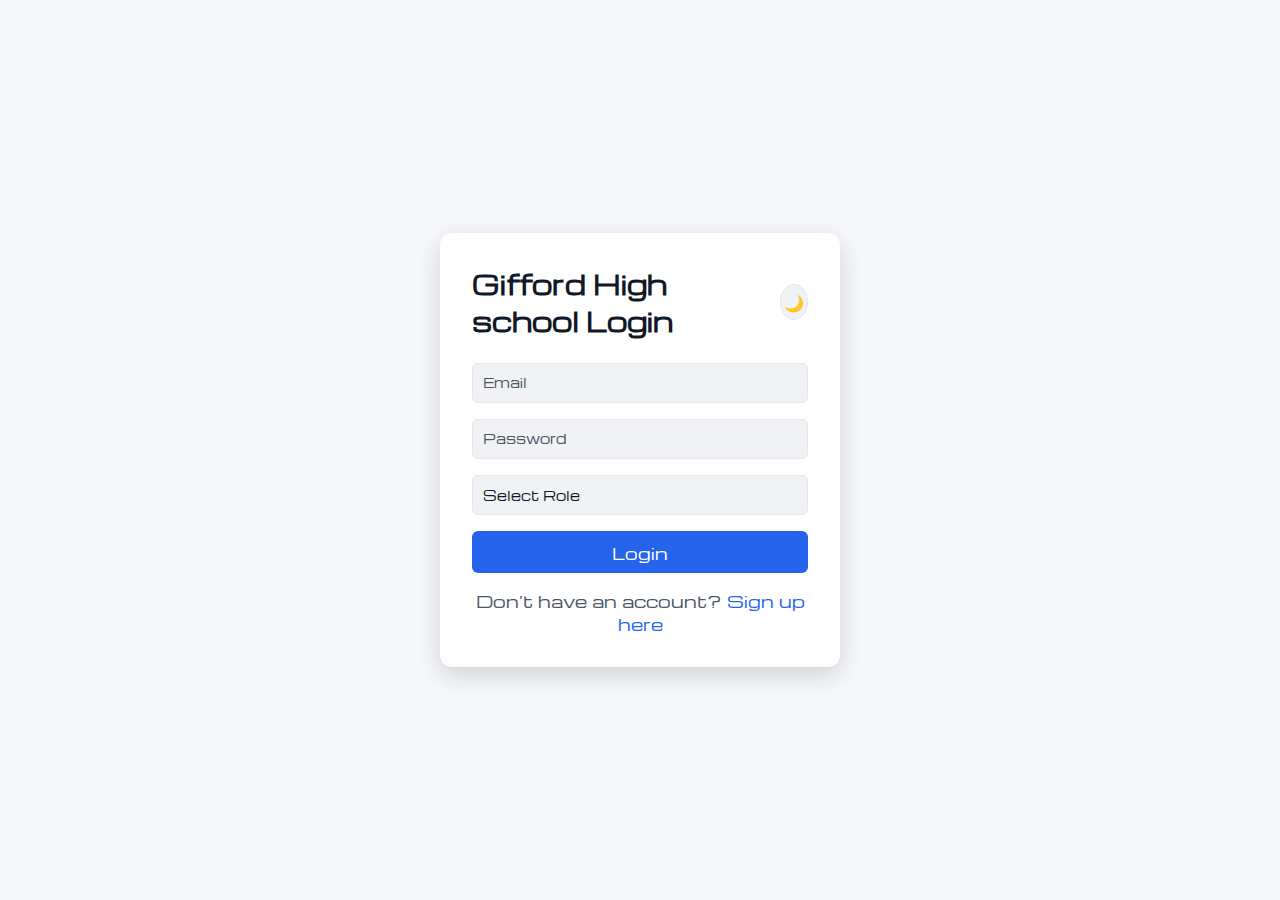
<file: index.html>
<!DOCTYPE html>
<html lang="en">
<head>
  <meta charset="UTF-8" />
  <meta name="viewport" content="width=device-width, initial-scale=1.0" />

  <title>Gifford High school Login</title>

  <!-- Favicon -->
  <link rel="icon" href="insyncEdportal.png" type="image/png" />

  <!-- Google Font -->
  <link href="https://fonts.googleapis.com/css2?family=Michroma&display=swap" rel="stylesheet">

  <!-- Login CSS (root folder) -->
  <link rel="stylesheet" href="loginStyles.css">
</head>

<body>

  <!-- PAGE WRAPPER (important for layout safety) -->
  <div class="login-page">

    <div class="login-container">

      <!-- HEADER -->
      <header class="login-header">
        <h1>Gifford High school Login</h1>
        <button id="themeBtn" type="button" aria-label="Toggle theme">🌙</button>
      </header>

      <!-- FORM -->
      <form id="loginForm" class="login-form">

        <input
          type="email"
          id="email"
          placeholder="Email"
          required
        />

        <input
          type="password"
          id="password"
          placeholder="Password"
          required
        />

        <select id="role" required>
          <option value="">Select Role</option>
          <option value="parent">Parent</option>
          <option value="teacher">Teacher</option>
          <option value="admin">Admin</option>
          <option value="principal">Principal</option>
        </select>

        <button type="submit" class="submit">Login</button>

        <p class="signup-link">
          Don’t have an account?
          <a href="signup.html">Sign up here</a>
        </p>

      </form>

    </div>

  </div>

  <!-- JS (js folder ONLY) -->
  <script src="js/login.js"></script>

</body>
</html>
</file>
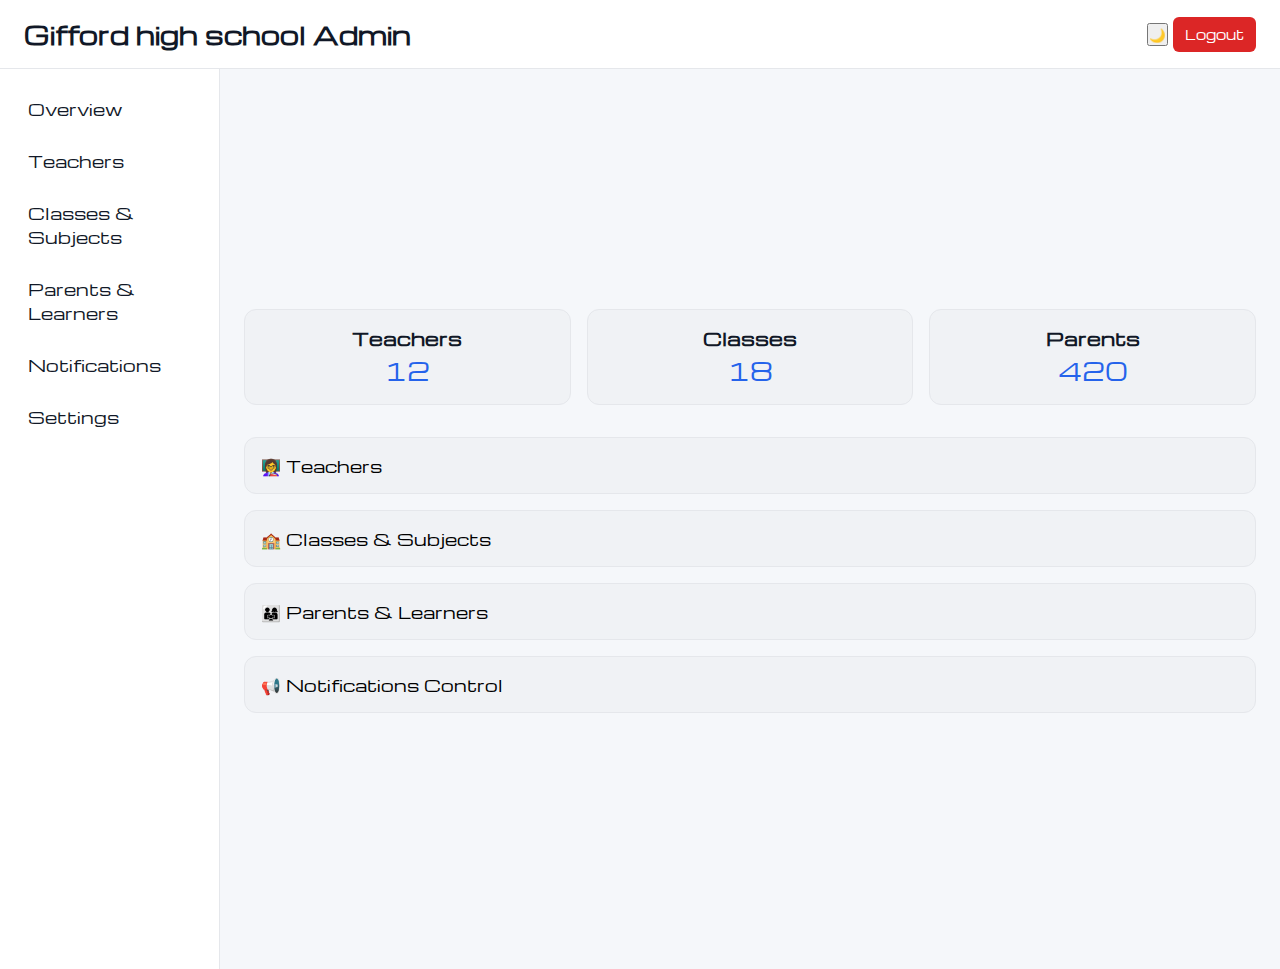
<file: admin.html>
<!DOCTYPE html>
<html lang="en">
<head>
  <meta charset="UTF-8" />
  <meta name="viewport" content="width=device-width, initial-scale=1.0"/>

  <title>Admin Dashboard</title>

  <!-- Favicon -->
  <link rel="icon" href="insyncEdportal.png" type="image/png">

  <!-- Google Font -->
  <link href="https://fonts.googleapis.com/css2?family=Michroma&display=swap" rel="stylesheet">

  <!-- CSS -->
  <link rel="stylesheet" href="adminStyles.css">
</head>
<body>

<!-- HEADER -->
<header class="header">
  <h1>Gifford high school Admin</h1>
  <div class="header-right">
    <button id="themeBtn">🌙</button>
    <button id="logoutBtn" class="logout">Logout</button>
  </div>
</header>

<!-- APP LAYOUT -->
<div class="app">

  <!-- SIDEBAR -->
  <nav class="nav">
    <a href="#">Overview</a>
    <a href="#">Teachers</a>
    <a href="#">Classes & Subjects</a>
    <a href="#">Parents & Learners</a>
    <a href="#">Notifications</a>
    <a href="#">Settings</a>
  </nav>

  <!-- MAIN CONTENT -->
  <main class="container">

    <!-- OVERVIEW METRICS -->
    <section class="card-grid">
      <div class="metric-card">
        <h3>Teachers</h3>
        <p>12</p>
      </div>
      <div class="metric-card">
        <h3>Classes</h3>
        <p>18</p>
      </div>
      <div class="metric-card">
        <h3>Parents</h3>
        <p>420</p>
      </div>
    </section>

    <!-- TEACHERS MANAGEMENT -->
    <section class="accordion">
      <button class="accordion-header">👩‍🏫 Teachers</button>
      <div class="accordion-body">
        <input type="text" placeholder="Teacher name">
        <input type="email" placeholder="Teacher email">
        <button class="submit">✔ Add Teacher</button>

        <hr>

        <button class="sub-accordion">Ms Ndlovu</button>
        <div class="sub-body">
          <select>
            <option>Assign Subject</option>
            <option>Maths</option>
            <option>English</option>
          </select>
          <select>
            <option>Assign Class</option>
            <option>Grade 5A</option>
            <option>Grade 6B</option>
          </select>
          <button class="submit">✔ Assign</button>
        </div>
      </div>
    </section>

    <!-- CLASSES MANAGEMENT -->
    <section class="accordion">
      <button class="accordion-header">🏫 Classes & Subjects</button>
      <div class="accordion-body">
        <input type="text" placeholder="Class name (e.g. Grade 5A)">
        <input type="text" placeholder="Subject">
        <button class="submit">✔ Create</button>
      </div>
    </section>

    <!-- PARENTS & LEARNERS -->
    <section class="accordion">
      <button class="accordion-header">👨‍👩‍👧 Parents & Learners</button>
      <div class="accordion-body">
        <input type="email" placeholder="Parent email">
        <input type="text" placeholder="Learner name">
        <select>
          <option>Assign Class</option>
          <option>Grade 5A</option>
        </select>
        <button class="submit">📧 Send Invite</button>
        <p class="hint">Temporary password will be emailed automatically.</p>
      </div>
    </section>

    <!-- NOTIFICATIONS -->
    <section class="accordion">
      <button class="accordion-header">📢 Notifications Control</button>
      <div class="accordion-body">
        <p>Admins can override or remove system-wide notifications.</p>
        <button class="danger">🗑 Clear Expired Notifications</button>
      </div>
    </section>

  </main>
</div>

<script src="js/admin.js"></script>
</body>
</html>
</file>
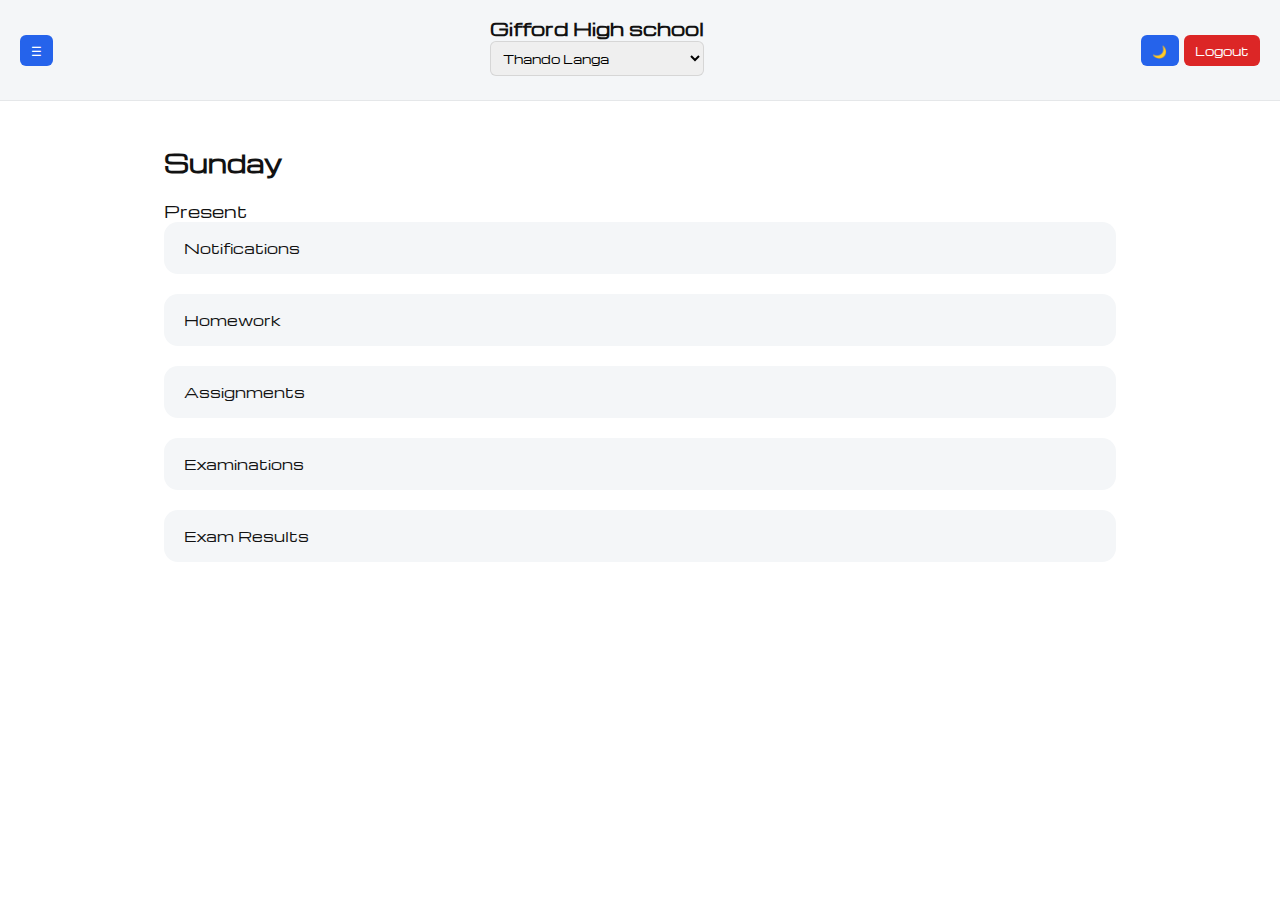
<file: parent.html>
<!DOCTYPE html>
<html lang="en">
<head>
  <meta charset="UTF-8" />
  <meta name="viewport" content="width=device-width, initial-scale=1.0" />

  <title>Gifford High school Parents Dashboard</title>

  <link rel="icon" href="insyncEdportal.png" type="image/x-icon">
  <link href="https://fonts.googleapis.com/css2?family=Michroma&display=swap" rel="stylesheet">
  <link rel="stylesheet" href="styles.css">
</head>
<body>

<!-- HEADER -->
<header class="header">
  <button id="menuBtn" class="hamburger">☰</button>

  <div class="header-info">
    <h1>Gifford High school</h1>
    <select>
      <option>Thando Langa</option>
      <option>Sipho Langa</option>
    </select>
  </div>

  <div class="header-actions">
    <button id="themeBtn" class="theme-toggle">🌙</button>
    <button id="logoutBtn" class="logout">Logout</button>
  </div>
</header>

<!-- APP LAYOUT -->
<div class="app">



  <!-- MAIN CONTENT -->
  <main class="container">

    <section class="status-card">
      <h2 id="dayOfWeek"></h2>
      <span class="present">Present</span>
    </section>

    <section class="accordion">
      <button class="accordion-header">Notifications</button>
      <div class="accordion-body">
        <ul>
          <li>School closes at 12:00 Friday</li>
          <li>Excursion next week</li>
        </ul>
      </div>
    </section>

    <section class="accordion">
      <button class="accordion-header">Homework</button>
      <div class="accordion-body">
        <p>Maths – Mr Dlamini</p>
      </div>
    </section>

    <section class="accordion">
      <button class="accordion-header">Assignments</button>
      <div class="accordion-body">
        <div class="assignment pending">English – Pending</div>
        <div class="assignment done">Maths – Done</div>
      </div>
    </section>

    <section class="accordion">
      <button class="accordion-header">Examinations</button>
      <div class="accordion-body">
        <p>Natural Science – 20 March</p>
      </div>
    </section>

    <section class="accordion">
      <button class="accordion-header">Exam Results</button>
      <div class="accordion-body">
        <p>Maths – 78%</p>
      </div>
    </section>

  </main>
</div>

<script src="js/parent.js"></script>
</body>
</html>
</file>
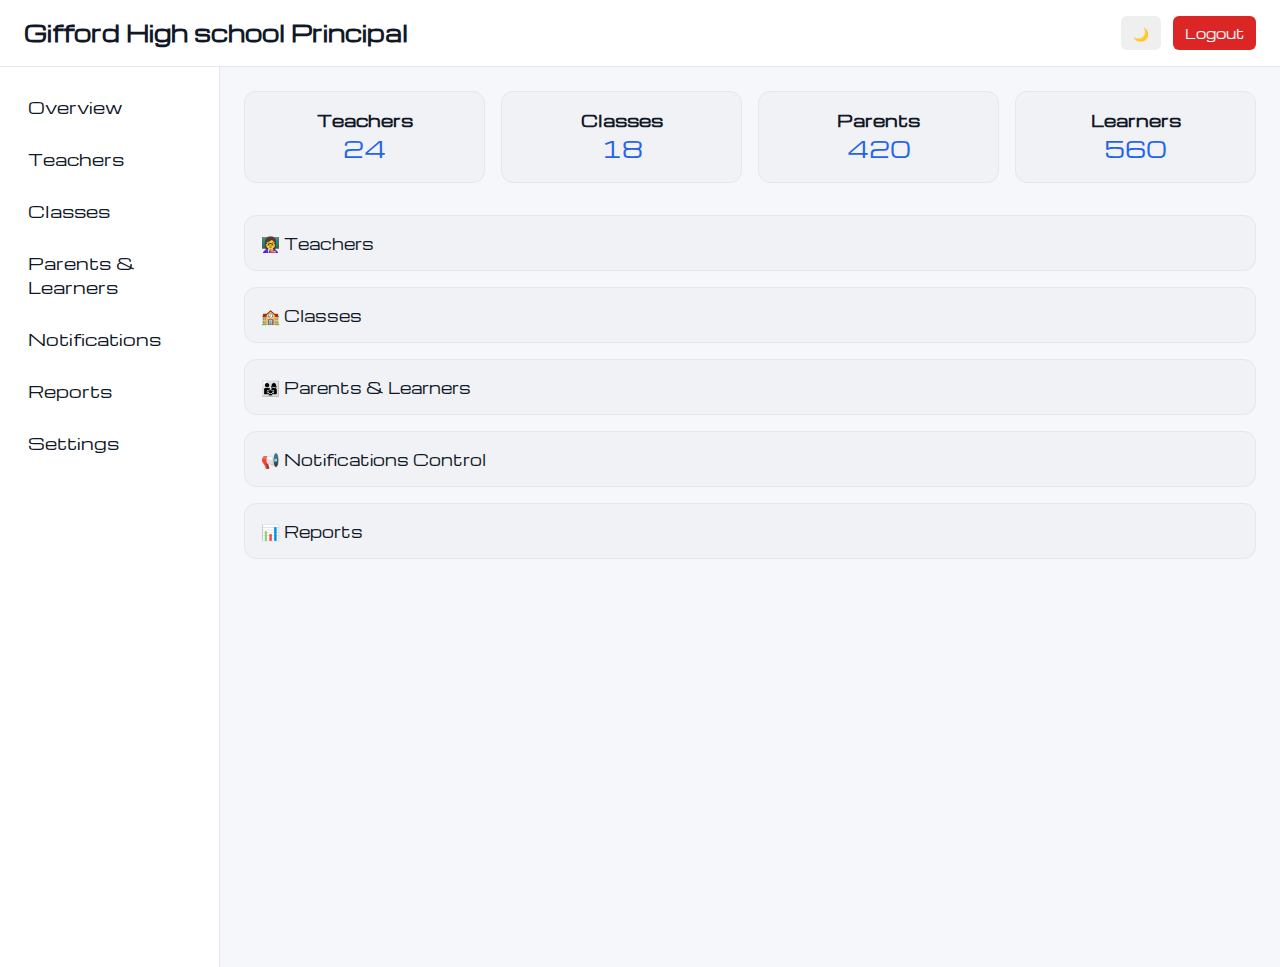
<file: principal.html>
<!DOCTYPE html>
<html lang="en">
<head>
  <meta charset="UTF-8" />
  <meta name="viewport" content="width=device-width, initial-scale=1.0" />

  <title>Gifford High school Principal Dashboard</title>

  <!-- Favicon -->
  <link rel="icon" href="insyncEdportal.png" type="image/png" />
  <link rel="shortcut icon" href="insyncEdportal.png" type="image/png" />

  <!-- Google Font -->
  <link href="https://fonts.googleapis.com/css2?family=Michroma&display=swap" rel="stylesheet" />

  <!-- CSS -->
  <link rel="stylesheet" href="principalStyles.css" />
</head>
<body>

<!-- HEADER -->
<header class="header">
  <h1>Gifford High school Principal</h1>

  <div class="header-right">
    <button id="themeBtn" class="theme-toggle">🌙</button>
    <button id="logoutBtn" class="logout">Logout</button>
  </div>
</header>

<!-- APP LAYOUT -->
<div class="app">

  <!-- SIDEBAR / NAV -->
  <nav class="nav">
    <a href="#">Overview</a>
    <a href="#">Teachers</a>
    <a href="#">Classes</a>
    <a href="#">Parents & Learners</a>
    <a href="#">Notifications</a>
    <a href="#">Reports</a>
    <a href="#">Settings</a>
  </nav>

  <!-- MAIN CONTENT -->
  <main class="container">

    <!-- METRIC CARDS -->
    <section class="card-grid">
      <div class="metric-card">
        <h3>Teachers</h3>
        <p>24</p>
      </div>
      <div class="metric-card">
        <h3>Classes</h3>
        <p>18</p>
      </div>
      <div class="metric-card">
        <h3>Parents</h3>
        <p>420</p>
      </div>
      <div class="metric-card">
        <h3>Learners</h3>
        <p>560</p>
      </div>
    </section>

    <!-- TEACHERS SECTION -->
    <section class="accordion">
      <button class="accordion-header">👩‍🏫 Teachers</button>
      <div class="accordion-body">
        <input type="text" placeholder="Teacher name" />
        <input type="email" placeholder="Teacher email" />
        <button class="submit">✔ Add Teacher</button>

        <hr />

        <button class="sub-accordion">Ms Ndlovu</button>
        <div class="sub-body">
          <select>
            <option>Assign Subject</option>
            <option>Maths</option>
            <option>English</option>
          </select>
          <select>
            <option>Assign Class</option>
            <option>Grade 5A</option>
            <option>Grade 6B</option>
          </select>
          <button class="submit">✔ Assign</button>
        </div>
      </div>
    </section>

    <!-- CLASSES SECTION -->
    <section class="accordion">
      <button class="accordion-header">🏫 Classes</button>
      <div class="accordion-body">
        <input type="text" placeholder="Class name (e.g. Grade 5A)" />
        <input type="text" placeholder="Subjects" />
        <button class="submit">✔ Create</button>
      </div>
    </section>

    <!-- PARENTS & LEARNERS SECTION -->
    <section class="accordion">
      <button class="accordion-header">👨‍👩‍👧 Parents & Learners</button>
      <div class="accordion-body">
        <input type="email" placeholder="Parent email" />
        <input type="text" placeholder="Learner name" />
        <select>
          <option>Assign Class</option>
          <option>Grade 5A</option>
          <option>Grade 6B</option>
        </select>
        <button class="submit">📧 Send Invite</button>
        <p class="hint">Temporary password will be emailed automatically.</p>
      </div>
    </section>

    <!-- NOTIFICATIONS -->
    <section class="accordion">
      <button class="accordion-header">📢 Notifications Control</button>
      <div class="accordion-body">
        <p>Principals can manage school-wide notifications.</p>
        <button class="danger">🗑 Clear Expired Notifications</button>
      </div>
    </section>

    <!-- REPORTS -->
    <section class="accordion">
      <button class="accordion-header">📊 Reports</button>
      <div class="accordion-body">
        <p>View attendance, academic performance, and learner analytics.</p>
      </div>
    </section>

  </main>
</div>

<script src="js/principal.js"></script>
</body>
</html>
</file>
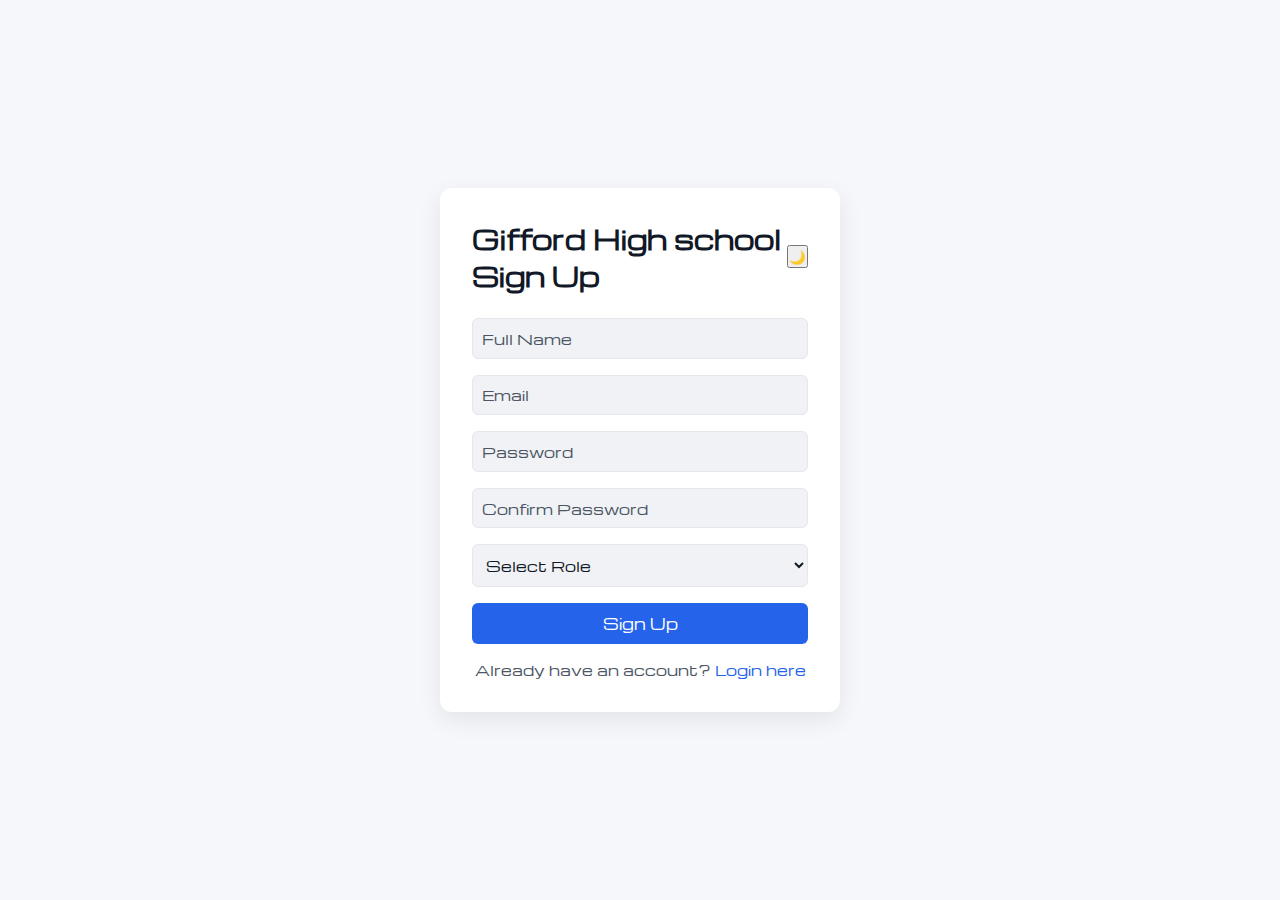
<file: signup.html>
<!DOCTYPE html>
<html lang="en">
<head>
  <meta charset="UTF-8" />
  <meta name="viewport" content="width=device-width, initial-scale=1.0" />

  <title>Insync Sign Up</title>

  <!-- Favicon -->
  <link rel="icon" href="insyncEdportal.png" type="image/png" />

  <!-- Google Font -->
  <link href="https://fonts.googleapis.com/css2?family=Michroma&display=swap" rel="stylesheet">

  <!-- Signup CSS (ROOT folder, not js) -->
  <link rel="stylesheet" href="signupStyles.css">
</head>

<body>

  <!-- PAGE WRAPPER -->
  <div class="signup-page">

    <div class="signup-container">

      <!-- HEADER -->
      <header class="signup-header">
        <h1>Gifford High school Sign Up</h1>
        <button id="themeBtn" type="button" aria-label="Toggle theme">🌙</button>
      </header>

      <!-- FORM -->
      <form id="signupForm" class="signup-form">

        <input
          type="text"
          id="fullName"
          placeholder="Full Name"
          required
        >

        <input
          type="email"
          id="email"
          placeholder="Email"
          required
        >

        <input
          type="password"
          id="password"
          placeholder="Password"
          required
        >

        <input
          type="password"
          id="confirmPassword"
          placeholder="Confirm Password"
          required
        >

        <select id="role" required>
          <option value="">Select Role</option>
          <option value="parent">Parent</option>
          <option value="teacher">Teacher</option>
          <option value="admin">Admin</option>
          <option value="principal">Principal</option>
        </select>

        <button type="submit" class="submit">Sign Up</button>

        <p class="login-link">
          Already have an account?
          <a href="index.html">Login here</a>
        </p>

      </form>

    </div>

  </div>

  <!-- JS (js folder ONLY) -->
  <script src="js/signup.js"></script>

</body>
</html>
</file>
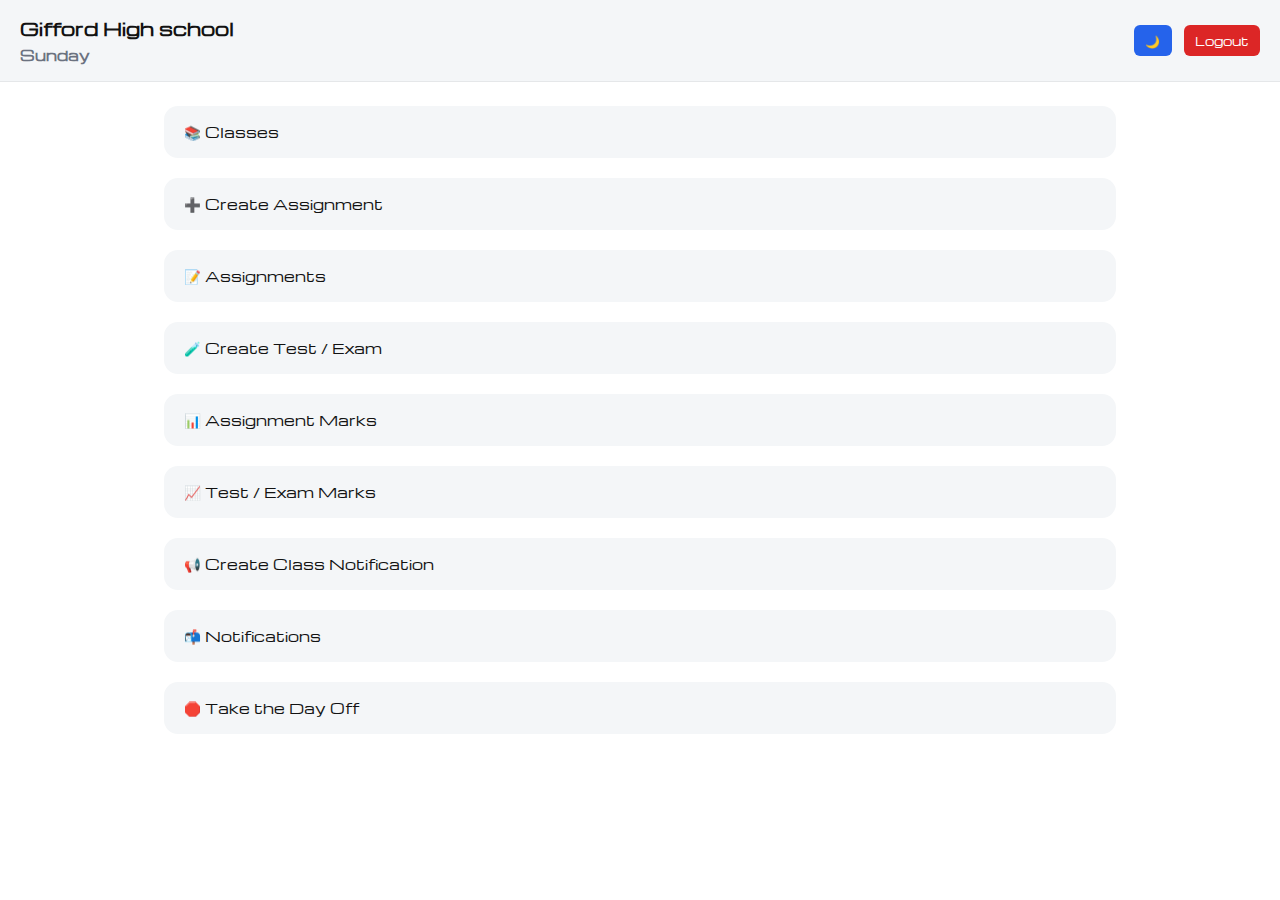
<file: teacher.html>
<!DOCTYPE html>
<html lang="en">
<head>
  <meta charset="UTF-8" />
  <meta name="viewport" content="width=device-width, initial-scale=1.0"/>

  <title>Gifford High school Teacher Dashboard</title>

  <!-- Favicon -->
  <link rel="icon" href="insyncEdportal.png" type="image/x-icon">

  <!-- Fonts -->
  <link href="https://fonts.googleapis.com/css2?family=Michroma&display=swap" rel="stylesheet">

  <!-- Main CSS (root folder) -->
  <link rel="stylesheet" href="styles.css">
</head>

<body>

  <!-- HEADER -->
  <header class="header">
    <div class="header-left">
      <h1>Gifford High school</h1>
      <h2 id="dayOfWeek"></h2>
    </div>

    <div class="header-right">
      <button id="themeBtn">🌙</button>
      <button id="logoutBtn" class="logout">Logout</button>
    </div>
  </header>

  <!-- MAIN CONTENT -->
  <main class="container">

    <!-- 1. CLASSES -->
    <section class="accordion">
      <button class="accordion-header">📚 Classes</button>
      <div class="accordion-body">

        <button class="sub-accordion">Maths – Grade 5</button>
        <div class="sub-body">
          <div class="register">
            <span>Thando Langa</span>
            <button class="present">Present</button>
            <button class="absent">Absent</button>
          </div>

          <div class="homework">
            <p>Homework given?</p>
            <button>Yes</button>
            <button>No</button>
          </div>
        </div>

      </div>
    </section>

    <!-- 2. CREATE ASSIGNMENT -->
    <section class="accordion">
      <button class="accordion-header">➕ Create Assignment</button>
      <div class="accordion-body">
        <select>
          <option>Select Subject / Class</option>
          <option>Maths – Grade 5</option>
        </select>

        <input type="text" placeholder="Short description">
        <input type="date">
        <button class="submit">✔ Create</button>
      </div>
    </section>

    <!-- 3. ASSIGNMENTS -->
    <section class="accordion">
      <button class="accordion-header">📝 Assignments</button>
      <div class="accordion-body">

        <button class="sub-accordion">Maths Homework 1</button>
        <div class="sub-body">
          <div class="register">
            <span>Thando Langa</span>
            <button>Done</button>
            <button>Pending</button>
            <button>Redo</button>
          </div>
        </div>

      </div>
    </section>

    <!-- 4. CREATE TEST / EXAM -->
    <section class="accordion">
      <button class="accordion-header">🧪 Create Test / Exam</button>
      <div class="accordion-body">
        <select>
          <option>Select Subject / Class</option>
        </select>
        <input type="text" placeholder="Short description">
        <input type="date">
        <button class="submit">✔ Create</button>
      </div>
    </section>

    <!-- 5. ASSIGNMENT MARKS -->
    <section class="accordion">
      <button class="accordion-header">📊 Assignment Marks</button>
      <div class="accordion-body">

        <button class="sub-accordion">Maths Homework 1</button>
        <div class="sub-body">
          <div class="register">
            <span>Thando Langa</span>
            <input type="number" placeholder="%">
            <button>✔</button>
            <button>✖</button>
          </div>
        </div>

      </div>
    </section>

    <!-- 6. TEST / EXAM MARKS -->
    <section class="accordion">
      <button class="accordion-header">📈 Test / Exam Marks</button>
      <div class="accordion-body">

        <button class="sub-accordion">Maths Test 1</button>
        <div class="sub-body">
          <div class="register">
            <span>Thando Langa</span>
            <input type="number" placeholder="%">
            <button>✔</button>
            <button>✖</button>
          </div>
        </div>

      </div>
    </section>

    <!-- 7. CREATE CLASS NOTIFICATION -->
    <section class="accordion">
      <button class="accordion-header">📢 Create Class Notification</button>
      <div class="accordion-body">
        <select>
          <option>Select Class</option>
        </select>
        <textarea placeholder="Short message"></textarea>
        <button class="submit">✔ Send</button>
      </div>
    </section>

    <!-- 8. MANAGE NOTIFICATIONS -->
    <section class="accordion">
      <button class="accordion-header">📬 Notifications</button>
      <div class="accordion-body">

        <button class="sub-accordion">Grade 5 – Homework Reminder</button>
        <div class="sub-body">
          <textarea>Please ensure homework is completed by tomorrow.</textarea>
          <div class="action-row">
            <button class="submit">✔ Save</button>
            <button class="danger">🗑 Delete</button>
          </div>
        </div>

        <button class="sub-accordion">Grade 6 – Test Announcement</button>
        <div class="sub-body">
          <textarea>Maths test scheduled for Friday.</textarea>
          <div class="action-row">
            <button class="submit">✔ Save</button>
            <button class="danger">🗑 Delete</button>
          </div>
        </div>

      </div>
    </section>

    <!-- 9. TAKE DAY OFF -->
    <section class="accordion">
      <button class="accordion-header">🛑 Take the Day Off</button>
      <div class="accordion-body">
        <select>
          <option>Delegate to Teacher</option>
          <option>Ms Ndlovu</option>
        </select>

        <textarea placeholder="Custom message (optional)"></textarea>
        <button class="submit">✔ Confirm</button>
      </div>
    </section>

  </main>

  <!-- JavaScript (js folder ONLY) -->
  <script src="js/teacher.js"></script>

</body>
</html>
</file>
<file: loginStyles.css>
:root {
  --bg: #f5f7fa;
  --surface: #ffffff;
  --card: #f0f2f5;
  --text-primary: #111827;
  --text-secondary: #4b5563;
  --accent: #2563eb;
  --border: #e5e7eb;
}

body.dark {
  --bg: #0b0f14;
  --surface: #121826;
  --card: #1a2234;
  --text-primary: #f9fafb;
  --text-secondary: #9ca3af;
  --accent: #60a5fa;
  --border: #2b3448;
}

* {
  box-sizing: border-box;
  font-family: 'Michroma', sans-serif;
  margin: 0;
  padding: 0;
}

body {
  background: var(--bg);
  color: var(--text-primary);
  display: flex;
  justify-content: center;
  align-items: center;
  min-height: 100vh;
}

/* Container */
.login-container {
  background: var(--surface);
  padding: 2rem;
  border-radius: 12px;
  width: 100%;
  max-width: 400px;
  box-shadow: 0 8px 24px rgba(0,0,0,0.15);
}

/* Header */
.login-header {
  display: flex;
  justify-content: space-between;
  align-items: center;
  margin-bottom: 1.5rem;
}

.login-header h1 {
  font-size: 1.6rem;
}

/* Theme Button */
#themeBtn {
  background: var(--card);
  border: 1px solid var(--border);
  border-radius: 50%;
  width: 36px;
  height: 36px;
  cursor: pointer;
  font-size: 1rem;
}

/* Form Fields */
.login-form input,
.login-form select {
  width: 100%;
  padding: 0.6rem;
  margin-bottom: 1rem;
  border-radius: 6px;
  border: 1px solid var(--border);
  background: var(--card);
  color: var(--text-primary);
}

/* Remove ugly select defaults */
.login-form select {
  appearance: none;
}

/* Placeholders */
.login-form input::placeholder {
  color: var(--text-secondary);
}

/* Focus State */
.login-form input:focus,
.login-form select:focus {
  outline: none;
  border-color: var(--accent);
  box-shadow: 0 0 0 2px rgba(37, 99, 235, 0.2);
}

/* Submit Button */
button.submit {
  width: 100%;
  padding: 0.6rem;
  border: none;
  border-radius: 6px;
  background: var(--accent);
  color: #fff;
  font-size: 1rem;
  cursor: pointer;
  transition: opacity 0.2s, transform 0.1s;
}

button.submit:hover {
  opacity: 0.9;
}

button.submit:active {
  transform: scale(0.98);
}

/* Links */
.signup-link {
  text-align: center;
  margin-top: 1rem;
  color: var(--text-secondary);
}

.signup-link a {
  color: var(--accent);
  text-decoration: none;
}
</file>
<file: adminStyles.css>
/* ========================================
   DESIGN TOKENS
======================================== */
:root {
  --bg: #f5f7fa;
  --surface: #ffffff;
  --card: #f0f2f5;
  --text-primary: #111827;
  --text-secondary: #4b5563;
  --accent: #2563eb;
  --border: #e5e7eb;
}

body.dark {
  --bg: #0b0f14;
  --surface: #121826;
  --card: #1a2234;
  --text-primary: #f9fafb;
  --text-secondary: #9ca3af;
  --accent: #60a5fa;
  --border: #2b3448;
}

/* ========================================
   GLOBAL RESET
======================================== */
* {
  box-sizing: border-box;
  margin: 0;
  padding: 0;
  font-family: 'Michroma', sans-serif;
}

body {
  background: var(--bg);
  color: var(--text-primary);
  line-height: 1.5;
}

a {
  color: var(--text-primary);
  text-decoration: none;
}

/* ========================================
   ACCESSIBILITY (FOCUS STATES)
======================================== */
input:focus,
select:focus,
textarea:focus,
button:focus {
  outline: none;
  border-color: var(--accent);
  box-shadow: 0 0 0 2px rgba(96, 165, 250, 0.3);
}

/* ========================================
   HEADER
======================================== */
.header {
  display: flex;
  justify-content: space-between;
  align-items: center;
  padding: 1rem 1.5rem;
  background: var(--surface);
  border-bottom: 1px solid var(--border);
}

.header h1 {
  font-size: 1.5rem;
}

/* ========================================
   APP LAYOUT
======================================== */
.app {
  display: flex;
  min-height: 100vh;
}

/* SIDEBAR */
.nav {
  width: 220px;
  background: var(--surface);
  padding: 1rem;
  border-right: 1px solid var(--border);
}

.nav a {
  display: block;
  padding: 0.75rem;
  margin-bottom: 0.25rem;
  border-radius: 6px;
  transition: background 0.2s;
}

.nav a:hover {
  background: var(--card);
}

/* MAIN CONTENT */
.container {
  flex: 1;
  padding: 1.5rem;
  max-width: 1200px;
  margin: auto;
}

/* ========================================
   CARDS & METRICS
======================================== */
.card-grid {
  display: grid;
  grid-template-columns: repeat(auto-fit, minmax(180px, 1fr));
  gap: 1rem;
  margin-bottom: 2rem;
}

.metric-card {
  background: var(--card);
  padding: 1rem;
  border-radius: 12px;
  text-align: center;
  border: 1px solid var(--border);
}

.metric-card h3 {
  font-size: 1.1rem;
}

.metric-card p {
  font-size: 1.5rem;
  color: var(--accent);
}

/* ========================================
   ACCORDIONS
======================================== */
.accordion {
  background: var(--card);
  border-radius: 12px;
  margin-bottom: 1rem;
  border: 1px solid var(--border);
}

.accordion-header {
  width: 100%;
  padding: 1rem;
  background: none;
  border: none;
  text-align: left;
  cursor: pointer;
  font-size: 1rem;
  transition: background 0.2s;
}

.accordion-header:hover {
  background: var(--surface);
}

.accordion.open .accordion-header {
  background: var(--surface);
}

.accordion-body {
  display: none;
  padding: 1rem;
  color: var(--text-secondary);
}

/* SUB-ACCORDIONS */
.sub-accordion {
  width: 100%;
  padding: 0.75rem;
  margin-top: 0.5rem;
  background: var(--surface);
  border-radius: 6px;
  border: 1px solid var(--border);
  cursor: pointer;
  transition: background 0.2s;
}

.sub-accordion:hover {
  background: var(--card);
}

.sub-body {
  display: none;
  padding: 0.75rem 1rem;
}

/* ========================================
   FORM ELEMENTS
======================================== */
input,
select,
textarea {
  width: 100%;
  padding: 0.5rem;
  margin-bottom: 0.5rem;
  border-radius: 6px;
  border: 1px solid var(--border);
  background: var(--surface);
  color: var(--text-primary);
}

textarea {
  min-height: 70px;
}

input::placeholder,
textarea::placeholder {
  color: var(--text-secondary);
}

/* ========================================
   BUTTONS
======================================== */
button {
  cursor: pointer;
  font-family: 'Michroma', sans-serif;
}

button.submit {
  background: var(--accent);
  color: #fff;
  border: none;
  padding: 0.5rem 0.75rem;
  border-radius: 6px;
  transition: opacity 0.2s;
}

button.submit:hover {
  opacity: 0.85;
}

button.danger,
button.logout {
  background: #dc2626;
  color: #fff;
  border: none;
  padding: 0.5rem 0.75rem;
  border-radius: 6px;
  transition: opacity 0.2s;
}

button.danger:hover,
button.logout:hover {
  opacity: 0.85;
}

/* ACTION ROWS */
.action-row {
  display: flex;
  gap: 0.75rem;
  flex-wrap: wrap;
  margin-top: 0.5rem;
}

/* ========================================
   TEXT HIERARCHY
======================================== */
h1, h2, h3 {
  color: var(--text-primary);
}

p, span, small, li {
  color: var(--text-secondary);
}

.hint {
  font-size: 0.75rem;
  opacity: 0.7;
}

/* ========================================
   REGISTERS / INPUT GROUPS
======================================== */
.register {
  display: flex;
  flex-wrap: wrap;
  gap: 0.5rem;
  align-items: center;
  margin-bottom: 0.5rem;
}

.register input {
  width: 60px;
  padding: 0.25rem 0.5rem;
}

/* ========================================
   STATUS TAGS
======================================== */
.present { color: #16a34a; }
.absent  { color: #dc2626; }

.pending,
.done,
.redo {
  padding: 0.25rem 0.5rem;
  border-radius: 6px;
  font-size: 0.8rem;
  color: #111;
}

.pending { background: #ffefc2; }
.done    { background: #c2ffd3; }
.redo    { background: #ffc2c2; }

/* ========================================
   RESPONSIVE
======================================== */
@media (max-width: 900px) {
  .app {
    flex-direction: column;
  }

  .nav {
    width: 100%;
    border-right: none;
    border-bottom: 1px solid var(--border);
  }

  .container {
    padding: 1rem;
  }
}
</file>
<file: styles.css>
/* ========================================
   THEME VARIABLES
======================================== */

:root {
  --bg: #ffffff;
  --card: #f4f6f8;
  --text: #121212;
  --muted: #6b7280;
  --accent: #2563eb;
  --danger: #dc2626;
  --success: #22c55e;
}

body.dark {
  --bg: #0e0e11;
  --card: #1a1b1f;
  --text: #eaeaf0;
  --muted: #9a9aa3;
  --accent: #4da3ff;
}

/* ========================================
   GLOBAL RESET
======================================== */

* {
  box-sizing: border-box;
  font-family: 'Michroma', sans-serif;
}

body {
  margin: 0;
  background: var(--bg);
  color: var(--text);
}

/* ========================================
   HEADER
======================================== */

.header {
  display: flex;
  justify-content: space-between;
  align-items: center;
  padding: 1rem 1.25rem;
  background: var(--card);
  border-bottom: 1px solid rgba(0, 0, 0, 0.06);
}

.header h1 {
  margin: 0;
  font-size: 1.1rem;
}

.header h2 {
  margin: 0.25rem 0 0;
  font-size: 0.85rem;
  color: var(--muted);
}

.header-right {
  display: flex;
  gap: 0.75rem;
}

/* ========================================
   BUTTONS
======================================== */

button {
  cursor: pointer;
  border-radius: 6px;
  border: none;
  padding: 0.45rem 0.7rem;
  background: var(--accent);
  color: white;
  font-size: 0.75rem;
}

button:hover {
  opacity: 0.9;
}

button.logout,
button.danger {
  background: var(--danger);
}

button.present {
  background: var(--success);
}

button.absent {
  background: var(--danger);
}

button.submit {
  background: var(--accent);
}

/* ========================================
   MAIN CONTAINER
======================================== */

.container {
  max-width: 1000px;
  margin: auto;
  padding: 1.5rem;
}

/* ========================================
   ACCORDION
======================================== */

.accordion {
  background: var(--card);
  border-radius: 14px;
  margin-bottom: 1.25rem;
  overflow: hidden;
}

.accordion-header {
  width: 100%;
  padding: 1rem 1.25rem;
  background: none;
  border: none;
  text-align: left;
  font-size: 0.85rem;
  color: var(--text);
}

.accordion-body {
  display: none;
  padding: 1rem 1.25rem;
}

/* ========================================
   SUB ACCORDION
======================================== */

.sub-accordion {
  width: 100%;
  margin-top: 0.5rem;
  padding: 0.75rem;
  background: rgba(0, 0, 0, 0.04);
  border-radius: 8px;
  color: var(--text);
}

.sub-body {
  display: none;
  padding: 0.75rem;
}

/* ========================================
   REGISTER / ROWS
======================================== */

.register {
  display: flex;
  align-items: center;
  gap: 0.5rem;
  margin-bottom: 0.5rem;
}

.register span {
  flex: 1;
  font-size: 0.8rem;
}

.register input {
  width: 60px;
  padding: 0.3rem;
}

/* ========================================
   FORMS
======================================== */

select,
input,
textarea {
  width: 100%;
  margin-bottom: 0.5rem;
  padding: 0.45rem;
  border-radius: 6px;
  border: 1px solid rgba(0, 0, 0, 0.1);
  font-size: 0.75rem;
}

textarea {
  min-height: 70px;
}

/* ========================================
   NOTIFICATIONS
======================================== */

.action-row {
  display: flex;
  gap: 0.75rem;
  margin-top: 0.5rem;
}

/* ========================================
   RESPONSIVE
======================================== */

@media (max-width: 768px) {
  .container {
    padding: 1rem;
  }
}
</file>
<file: principalStyles.css>
/* ========================================
   VARIABLES
======================================== */

:root {
  --bg: #f5f7fa;
  --surface: #ffffff;
  --card: #f0f2f5;
  --text-primary: #111827;
  --text-secondary: #4b5563;
  --accent: #2563eb;
  --border: #e5e7eb;
  --danger: #dc2626;
}

body.dark {
  --bg: #0b0f14;
  --surface: #121826;
  --card: #1a2234;
  --text-primary: #f9fafb;
  --text-secondary: #d1d5db; /* brighter for contrast */
  --accent: #60a5fa;
  --border: #2b3448;
  --link-color: #93c5fd; /* optional for links in dark mode */
}

/* ========================================
   RESET / GLOBAL
======================================== */

* {
  box-sizing: border-box;
  font-family: 'Michroma', sans-serif;
  margin: 0;
  padding: 0;
}

body {
  background: var(--bg);
  color: var(--text-primary);
  line-height: 1.5;
}

a {
  color: var(--accent);
  text-decoration: none;
}

body.dark a {
  color: var(--link-color);
}

a:hover {
  text-decoration: underline;
}

/* Placeholder text */
input::placeholder,
textarea::placeholder {
  color: var(--text-secondary);
}

body.dark input::placeholder,
body.dark textarea::placeholder {
  color: #d1d5db; /* brighter in dark mode */
}

/* ========================================
   HEADER
======================================== */

.header {
  display: flex;
  justify-content: space-between;
  align-items: center;
  padding: 1rem 1.5rem;
  background: var(--surface);
  border-bottom: 1px solid var(--border);
}

.header h1 {
  font-size: 1.4rem;
}

.header-right {
  display: flex;
  align-items: center;
  gap: 0.75rem;
}

/* ========================================
   APP LAYOUT
======================================== */

.app {
  display: flex;
  min-height: 100vh;
}

/* SIDEBAR */

.nav {
  width: 220px;
  background: var(--surface);
  padding: 1rem;
  border-right: 1px solid var(--border);
}

.nav a {
  display: block;
  padding: 0.75rem;
  margin-bottom: 0.25rem;
  border-radius: 6px;
  color: var(--text-primary);
}

body.dark .nav a {
  color: var(--text-primary);
}

.nav a:hover {
  background: var(--card);
}

/* MAIN CONTENT */

.container {
  flex: 1;
  padding: 1.5rem;
  max-width: 1200px;
}

/* ========================================
   CARDS & METRICS
======================================== */

.card-grid {
  display: grid;
  grid-template-columns: repeat(auto-fit, minmax(180px, 1fr));
  gap: 1rem;
  margin-bottom: 2rem;
}

.metric-card {
  background: var(--card);
  padding: 1rem;
  border-radius: 12px;
  border: 1px solid var(--border);
  text-align: center;
}

.metric-card h3 {
  font-size: 1rem;
}

.metric-card p {
  font-size: 1.4rem;
  color: var(--accent);
}

/* ========================================
   ACCORDIONS
======================================== */

.accordion {
  background: var(--card);
  border-radius: 12px;
  margin-bottom: 1rem;
  border: 1px solid var(--border);
}

.accordion-header {
  width: 100%;
  padding: 1rem;
  background: none;
  border: none;
  text-align: left;
  cursor: pointer;
  font-size: 0.95rem;
  color: var(--text-primary);
}

.accordion-header:hover {
  background: var(--surface);
}

.accordion-body {
  display: none;
  padding: 1rem;
  color: var(--text-secondary);
}

/* SUB-ACCORDION */

.sub-accordion {
  width: 100%;
  padding: 0.75rem;
  margin-top: 0.5rem;
  background: var(--surface);
  border-radius: 6px;
  border: 1px solid var(--border);
  cursor: pointer;
  color: var(--text-primary);
}

.sub-accordion:hover {
  background: var(--card);
}

.sub-body {
  display: none;
  padding: 0.75rem 1rem;
  color: var(--text-secondary);
}

/* ========================================
   BUTTON SYSTEM
======================================== */

button {
  cursor: pointer;
  border-radius: 6px;
  padding: 0.5rem 0.75rem;
  border: none;
  font-size: 0.8rem;
}

button.primary,
button.submit {
  background: var(--accent);
  color: #ffffff;
}

button.danger,
button.logout {
  background: var(--danger);
  color: #ffffff;
}

button:hover {
  opacity: 0.85;
}

/* ========================================
   TEXT HIERARCHY
======================================== */

h1, h2, h3 {
  color: var(--text-primary);
}

p, span, small, li {
  color: var(--text-secondary);
}

/* ========================================
   RESPONSIVE
======================================== */

@media (max-width: 900px) {
  .app {
    flex-direction: column;
  }

  .nav {
    width: 100%;
    border-right: none;
    border-bottom: 1px solid var(--border);
  }

  .container {
    padding: 1rem;
  }
}
</file>
<file: signupStyles.css>
/* ========================================
   THEME VARIABLES
======================================== */

:root {
  --bg: #f5f7fa;
  --surface: #ffffff;
  --card: #f0f2f5;
  --text-primary: #111827;
  --text-secondary: #4b5563;
  --accent: #2563eb;
  --border: #e5e7eb;
}

body.dark {
  --bg: #0b0f14;
  --surface: #121826;
  --card: #1a2234;
  --text-primary: #f9fafb;
  --text-secondary: #9ca3af;
  --accent: #60a5fa;
  --border: #2b3448;
}

/* ========================================
   RESET
======================================== */

* {
  box-sizing: border-box;
  font-family: 'Michroma', sans-serif;
  margin: 0;
  padding: 0;
}

body {
  background: var(--bg);
  color: var(--text-primary);
  min-height: 100vh;
}

/* ========================================
   SIGNUP PAGE LAYOUT
======================================== */

.signup-page {
  display: flex;
  justify-content: center;
  align-items: center;
  min-height: 100vh;
}

/* ========================================
   SIGNUP CARD
======================================== */

.signup-container {
  background: var(--surface);
  padding: 2rem;
  border-radius: 12px;
  width: 100%;
  max-width: 400px;
  box-shadow: 0 8px 24px rgba(0,0,0,0.08);
}

.signup-header {
  display: flex;
  justify-content: space-between;
  align-items: center;
  margin-bottom: 1.5rem;
}

.signup-header h1 {
  font-size: 1.6rem;
  color: var(--text-primary);
}

/* ========================================
   FORM ELEMENTS
======================================== */

.signup-form input,
.signup-form select {
  width: 100%;
  padding: 0.55rem;
  margin-bottom: 1rem;
  border-radius: 6px;
  border: 1px solid var(--border);
  background: var(--card);
  color: var(--text-primary);
  font-size: 0.9rem;
}

.signup-form input::placeholder {
  color: var(--text-secondary);
}

.signup-form input:focus,
.signup-form select:focus {
  outline: none;
  border-color: var(--accent);
}

/* ========================================
   PRIMARY ACTION
======================================== */

.signup-form .submit {
  width: 100%;
  padding: 0.6rem;
  border: none;
  border-radius: 6px;
  background: var(--accent);
  color: #ffffff;
  font-size: 0.95rem;
  cursor: pointer;
  transition: opacity 0.2s;
}

.signup-form .submit:hover {
  opacity: 0.85;
}

/* ========================================
   FOOTER LINK
======================================== */

.login-link {
  text-align: center;
  margin-top: 1rem;
  font-size: 0.85rem;
  color: var(--text-secondary);
}

.login-link a {
  color: var(--accent);
  text-decoration: none;
}

.login-link a:hover {
  text-decoration: underline;
}
</file>
